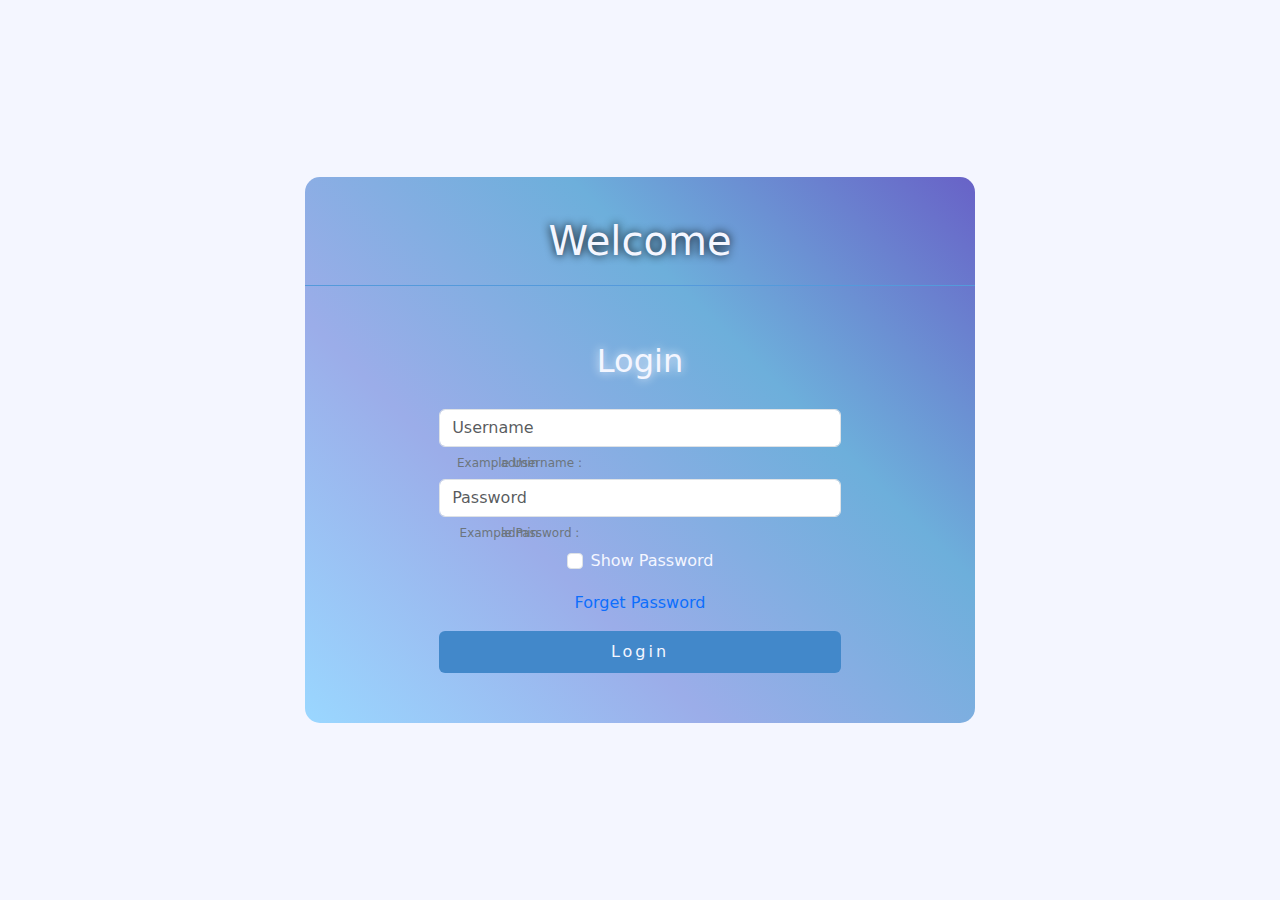
<file: index.html>
<!DOCTYPE html>
<html lang="en">

<head>
    <meta charset="UTF-8">
    <meta name="viewport" content="width=device-width, initial-scale=1.0">
    <link rel="stylesheet" href="css/all.min.css">
    <link rel="stylesheet" href="css/bootstrap.min.css">
    <link rel="stylesheet" href="css/style.css">
    <title>LogIn</title>
</head>

<body>
    <div class="container-log container d-flex justify-content-center flex-column align-items-center">
        <div class="log">
            <h1>Welcome</h1>
            <h2 class="login pt-5">Login</h2>
            <form action="" method="post"
                class="form d-flex gap-3 align-items-center justify-content-center flex-column">
                <input type="text" class="form-control" id="inpUser" placeholder="Username">
                <small class="text-secondary small">Example Username : admin</small>
                <input type="password" id="inpPassword" class="form-control" placeholder="Password">
                <small class="text-secondary small">Example Password : admin</small>

                <div class="form-check">
                    <input type="checkbox" class="form-check-input" id="showPassword">
                    <label class="form-check-label" for="showPassword">Show Password</label>
                </div>

                <a href="#" class="text-decoration-none">Forget Password</a>
                <button id="logButton" class="logLink btn py-2">Login</button>
            </form>
        </div>
    </div>

    <script src="js/login.js"></script>
</body>

</html>
</file>
<file: css/style.css>
* {
    box-sizing: border-box;
    margin: 0;
    padding: 0;
}

:root {
    --grayColor: #888;
    --bodyColor: linear-gradient(45deg, #9ad7ff, #9bade9, #6dafdb, #6862c7);
    --whiteColor: #f4f6ff;
    --darkColor: black;
    --babyBlueColor: #4288ca;
    --lightBabyBlueColor: #549adb;

}

body {
    background-color: var(--whiteColor);
}

.container-log {
    height: 100vh;


}

.log {
    width: 60%;
    color: var(--whiteColor);
    padding: 20px 0 50px 0;
    border: 1px solid var();
    text-align: center;
    border-radius: 15px;
    background: var(--bodyColor);
}

@media(max-width:700px) {

    .log {
        width: 100%;
    }
}

.log h2 {
    text-shadow: 0 0 10px var(--whiteColor);
}



.log h1 {
    padding: 20px 50px;
    border-bottom: 1px solid var(--lightBabyBlueColor);
    color: var(--whiteColor);
    text-shadow: 0 0 10px var(--darkColor);

}

form {
    width: 60%;
    padding-top: 20px;
    margin: auto;
}

.small {
    margin-right: 60%;
    font-size: 12px;
    color: var(--grayColor);
    line-height: 0px;
}

@media(max-width:1200px) {

    form .small {
        margin-right: 0%;
    }
}

form input {
    border: none;
    border-bottom: 1px solid var(--babyBlueColor);

}

form .logLink {
    width: 100%;
    background-color: var(--babyBlueColor);
    letter-spacing: 3px;
    color: var(--whiteColor);
    transition: 0.3s;
}

form .logLink:hover {
    background-color: var(--lightBabyBlueColor);
    color: var(--whiteColor);

}
</file>
